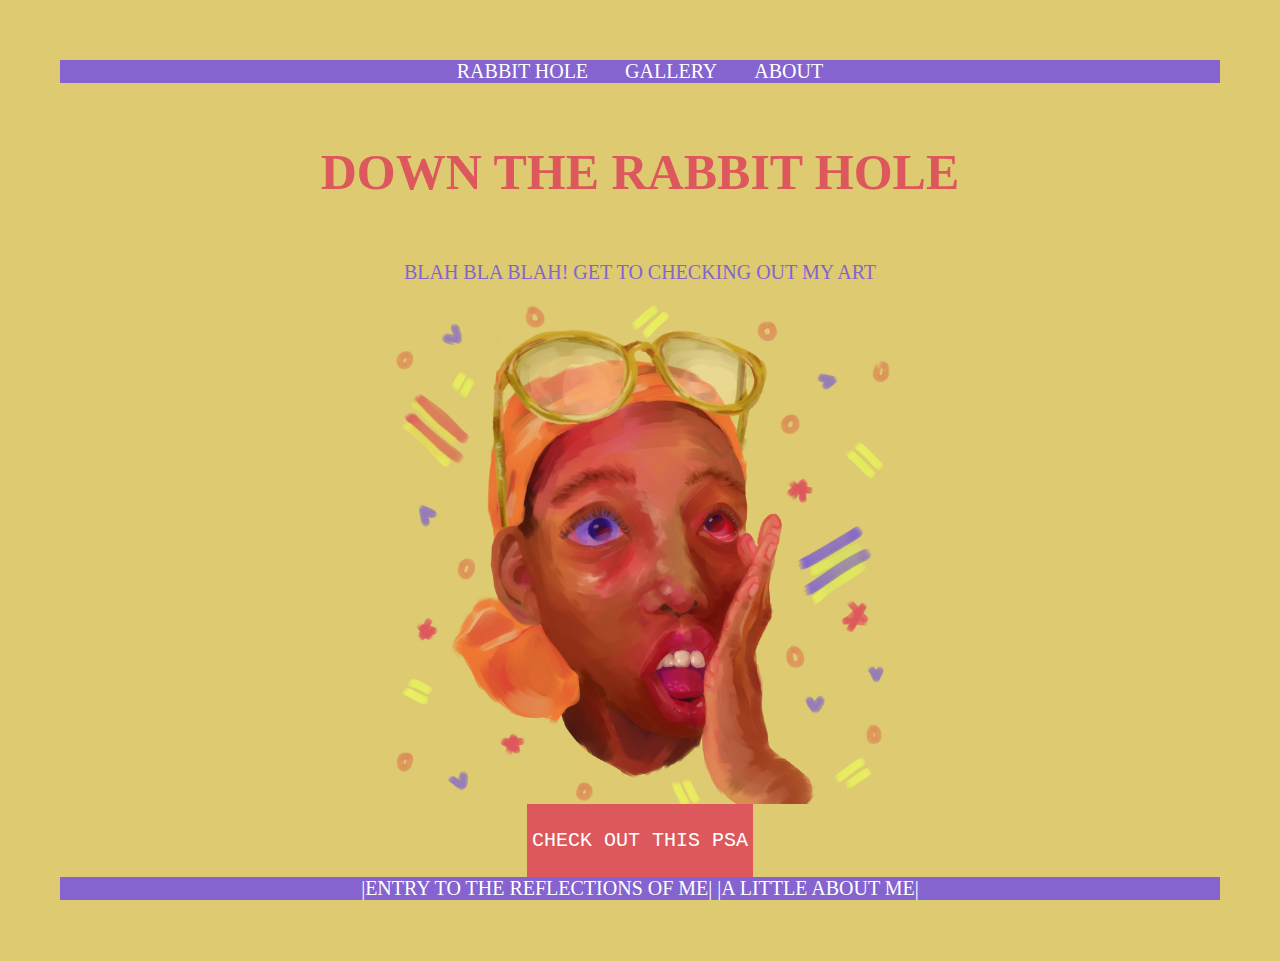
<file: index.html>
<html>
    <head>
          <title> MY FIRST WEBSITE</title>
          <link href= "style.css" rel= "stylesheet" type= "text/css"/>
      </head>
    <style>
         A.class2:link {
            color: white;
            padding: 5px 5px;
            text-align: center;
            background-color: #DD585C;
            text-decoration: none;
            display: inline-block;
        }
        A.class2:visited {
            color: white;
            padding: 5px 5px;
            text-align: center;
            background-color: #DD585C;
            text-decoration: none;
            display: inline-block;
        }
        a.class2:hover {
            background-color: #8564CF;
        }
    </style>
    <body>
        <div class="topnav">
              <a href="index.html">RABBIT HOLE</a>
              <a href="gallery.html">GALLERY</a>
              <a href="aboutme.html">ABOUT</a>
           </div>
        <h1>DOWN THE RABBIT HOLE</h1>
        <p>BLAH BLA BLAH! GET TO CHECKING OUT MY ART</p>
        <img src="images/Something_Amazing_About_Me_3.png" alt= "SELF PORTRAIT" width= "500px"/>
        
        <a href="PSAWEB/index.html" target="_blank" class="class2"><pre>CHECK OUT THIS PSA</pre></a>
        
        <div class="footer">
        <a href= "gallery.html">|ENTRY TO THE REFLECTIONS OF ME|</a>
        <a href= "aboutme.html">|A LITTLE ABOUT ME|</a>
            </div>
           
    </body>
</html>
</file>
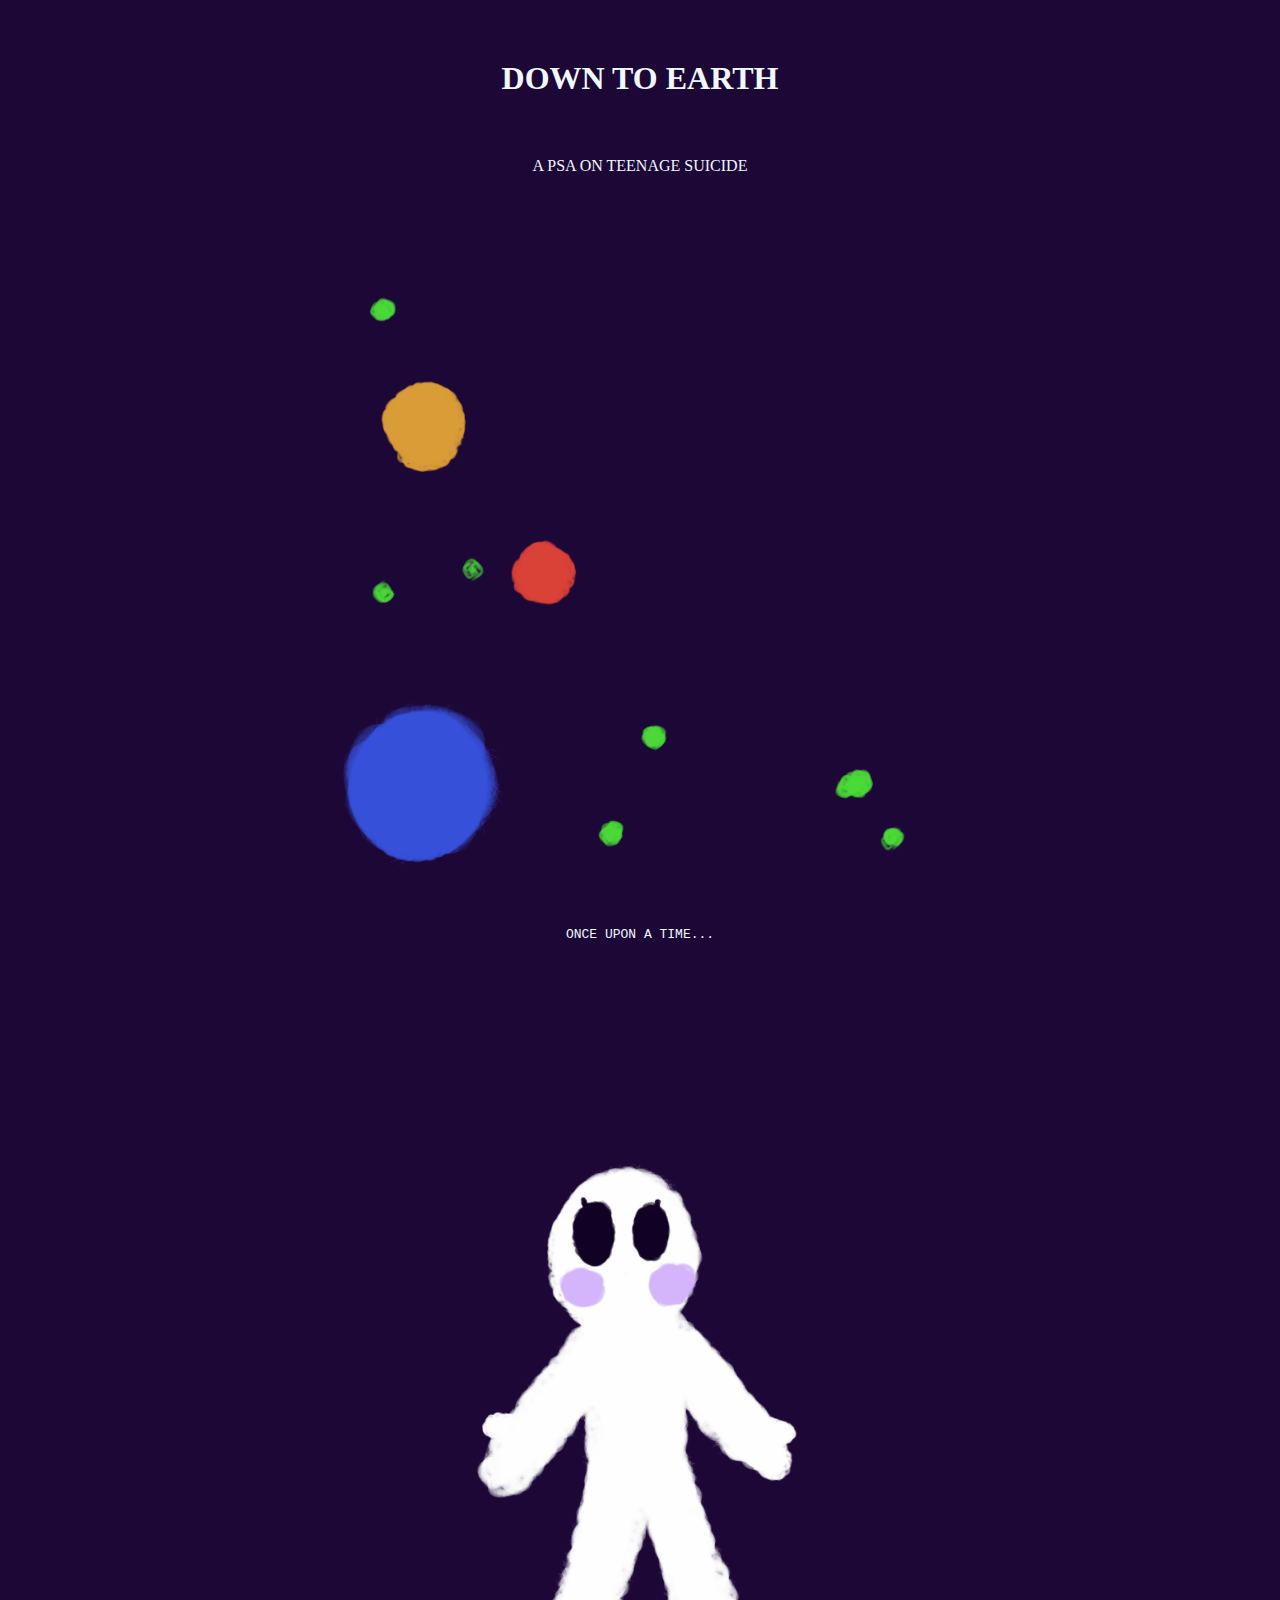
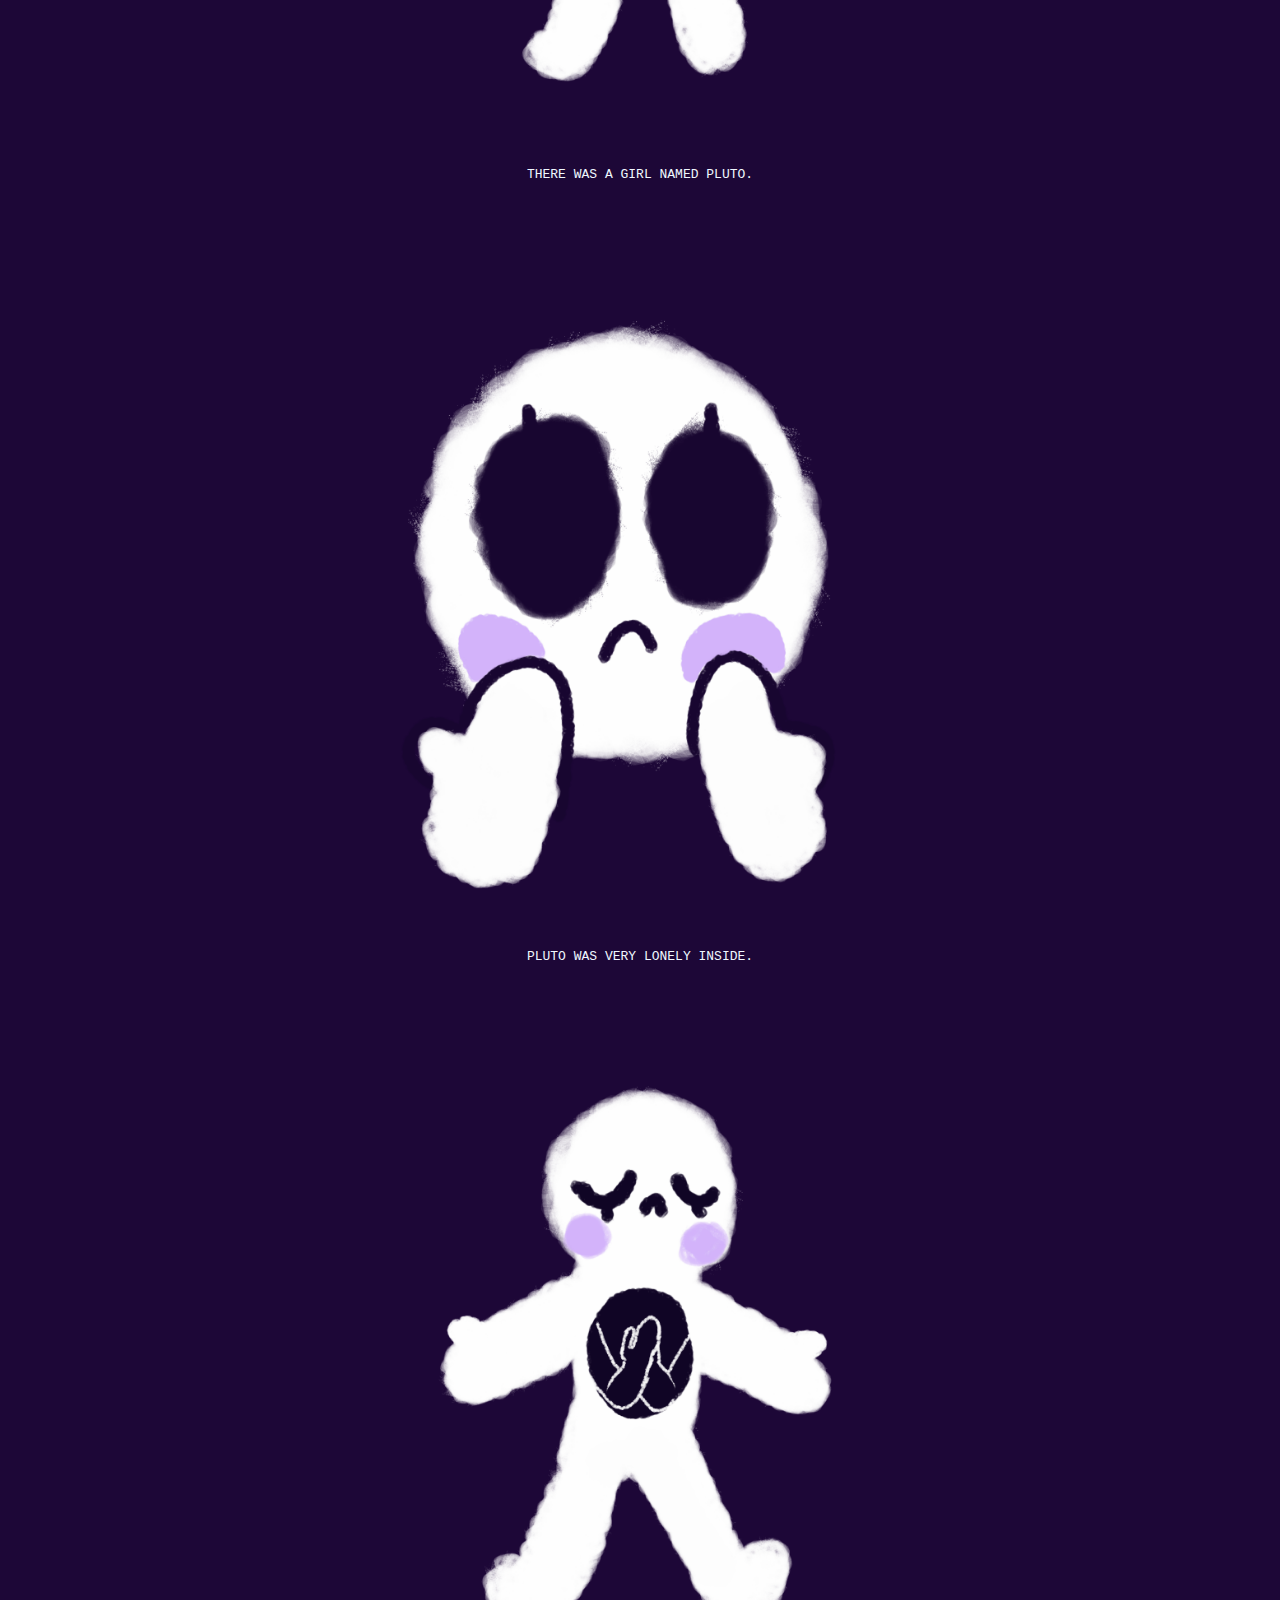
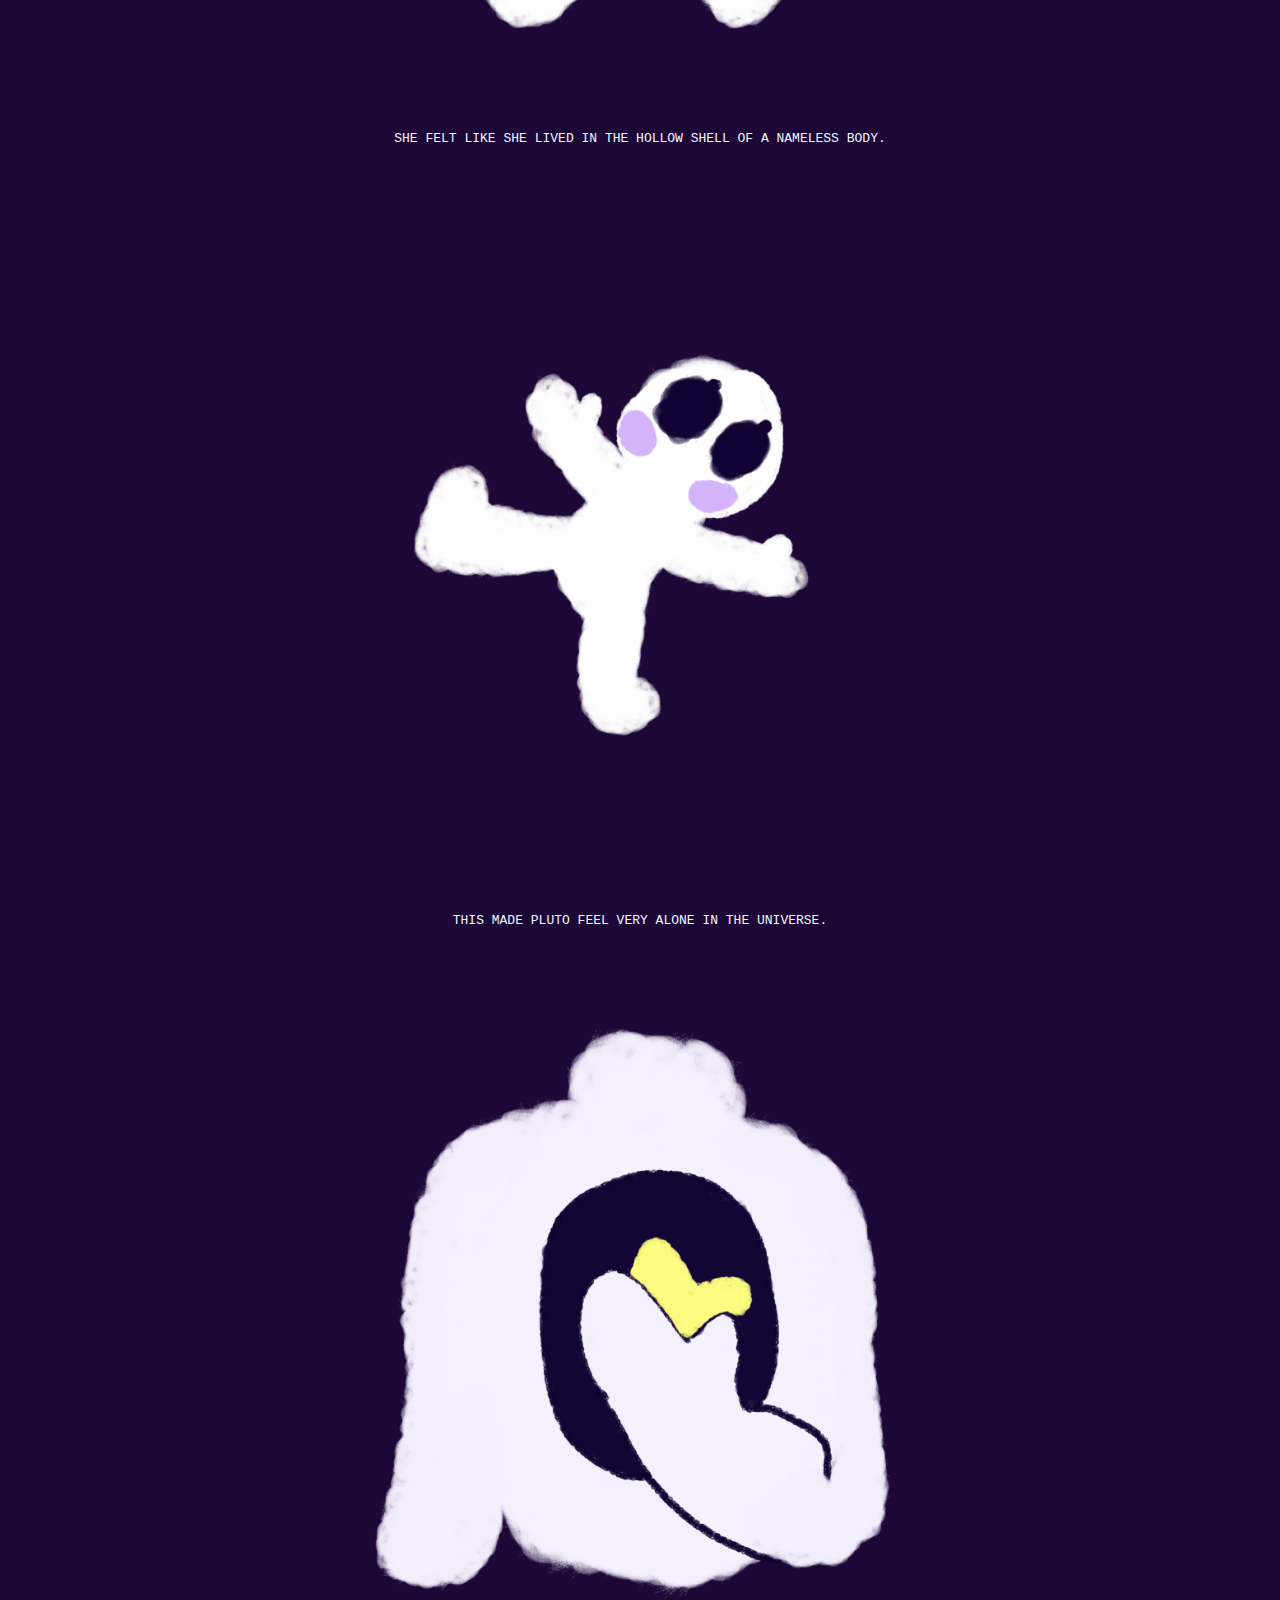
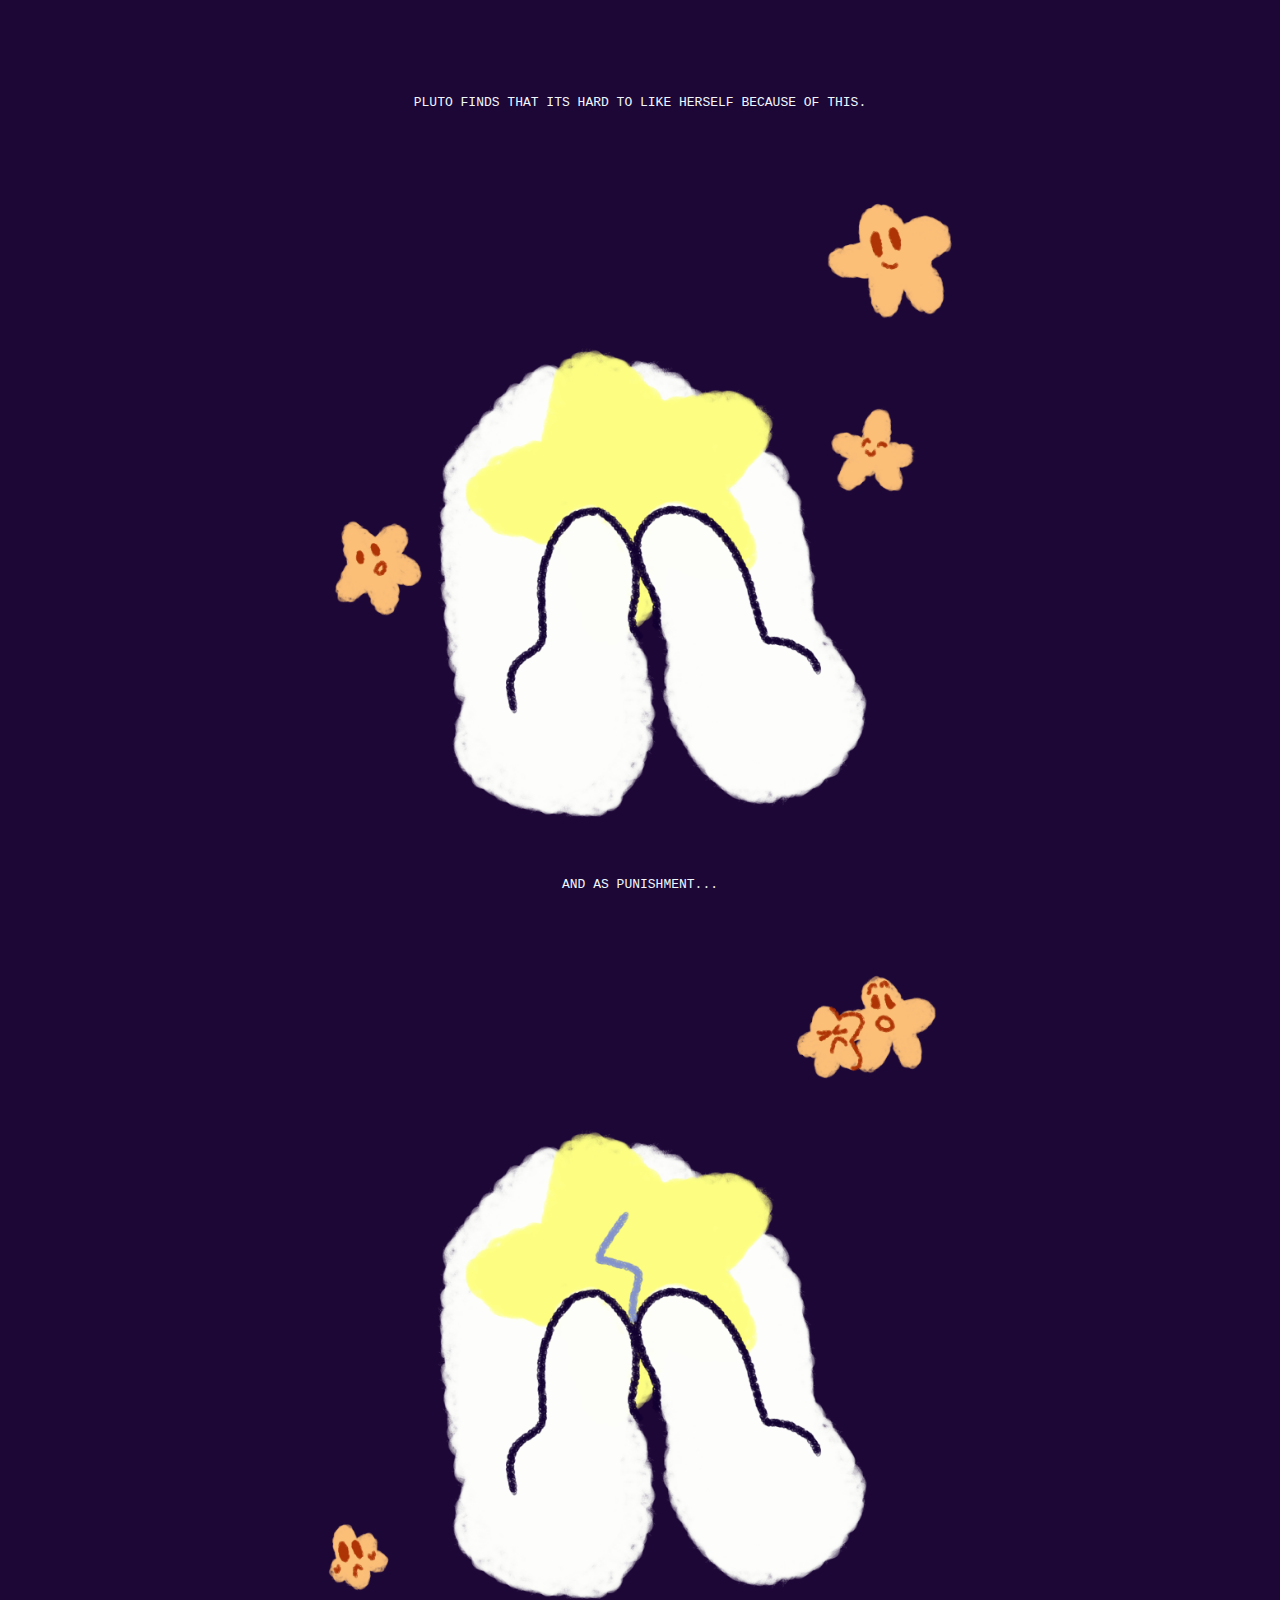
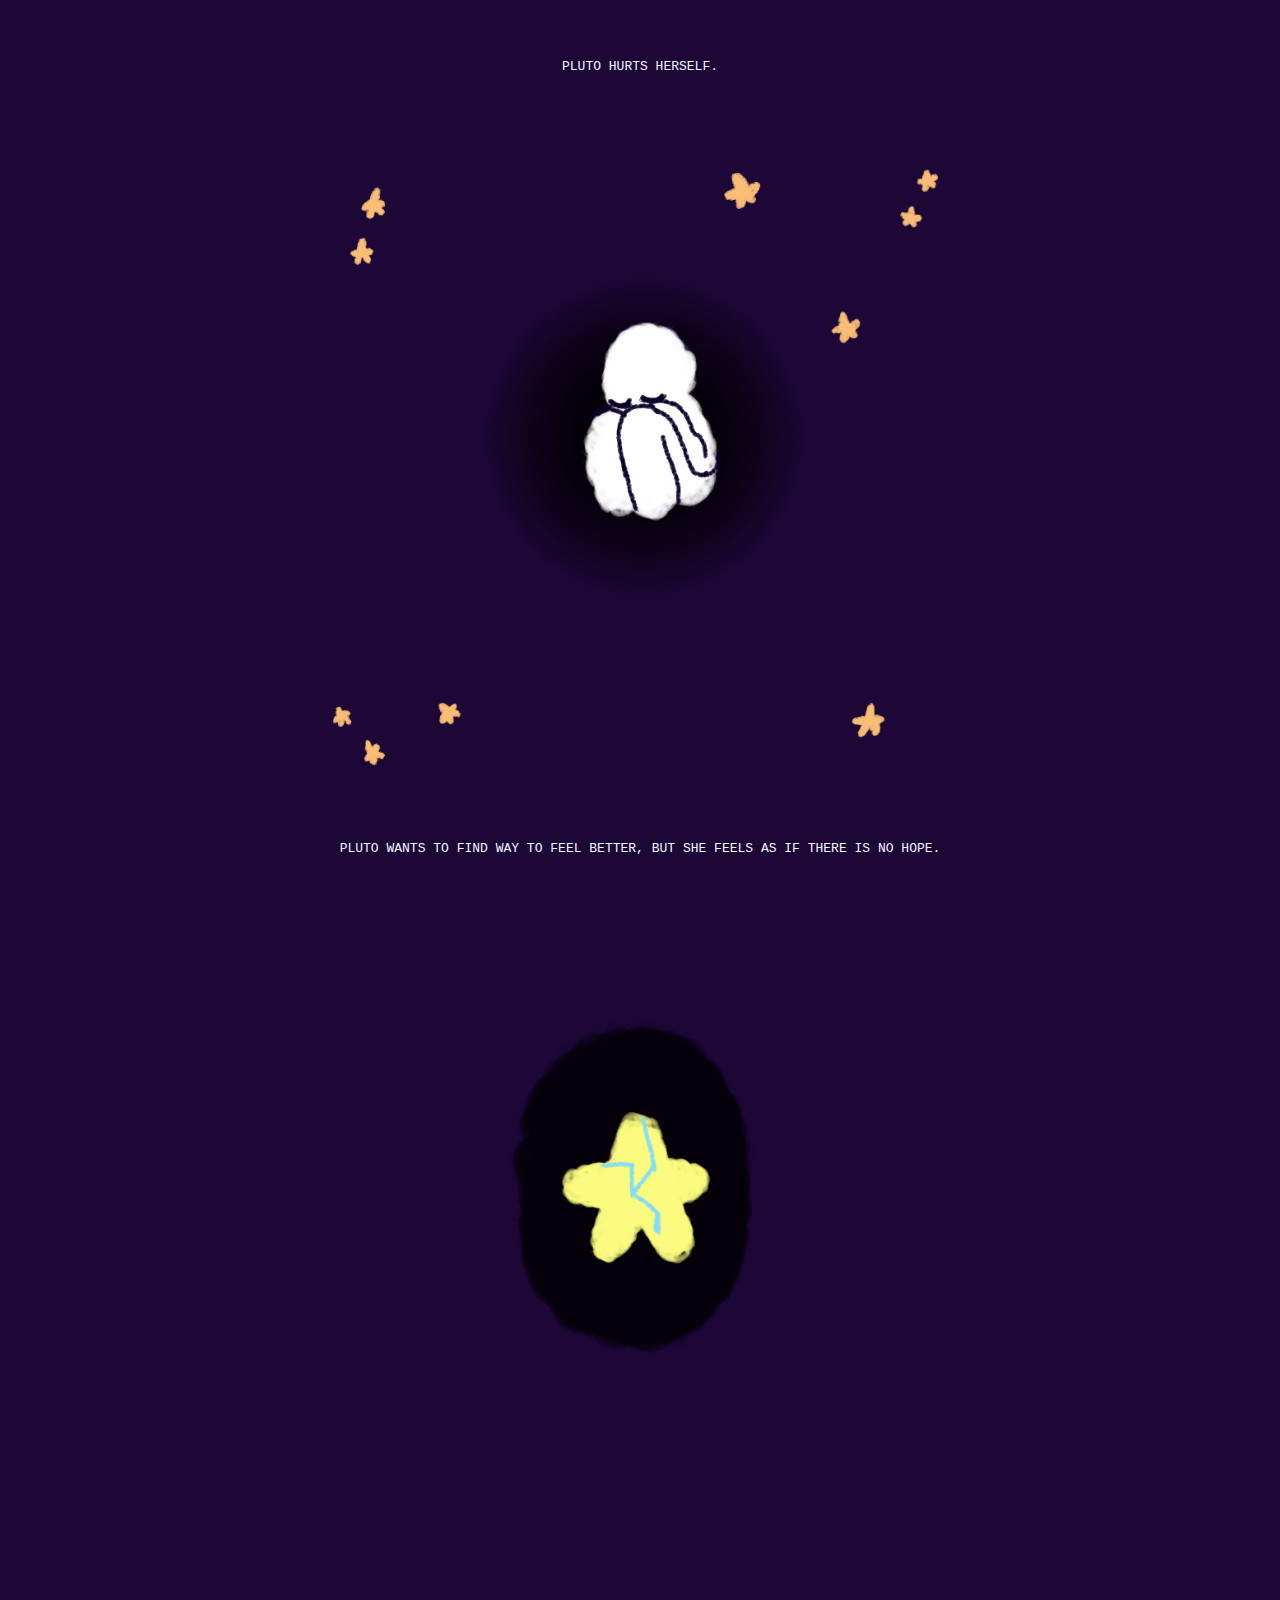
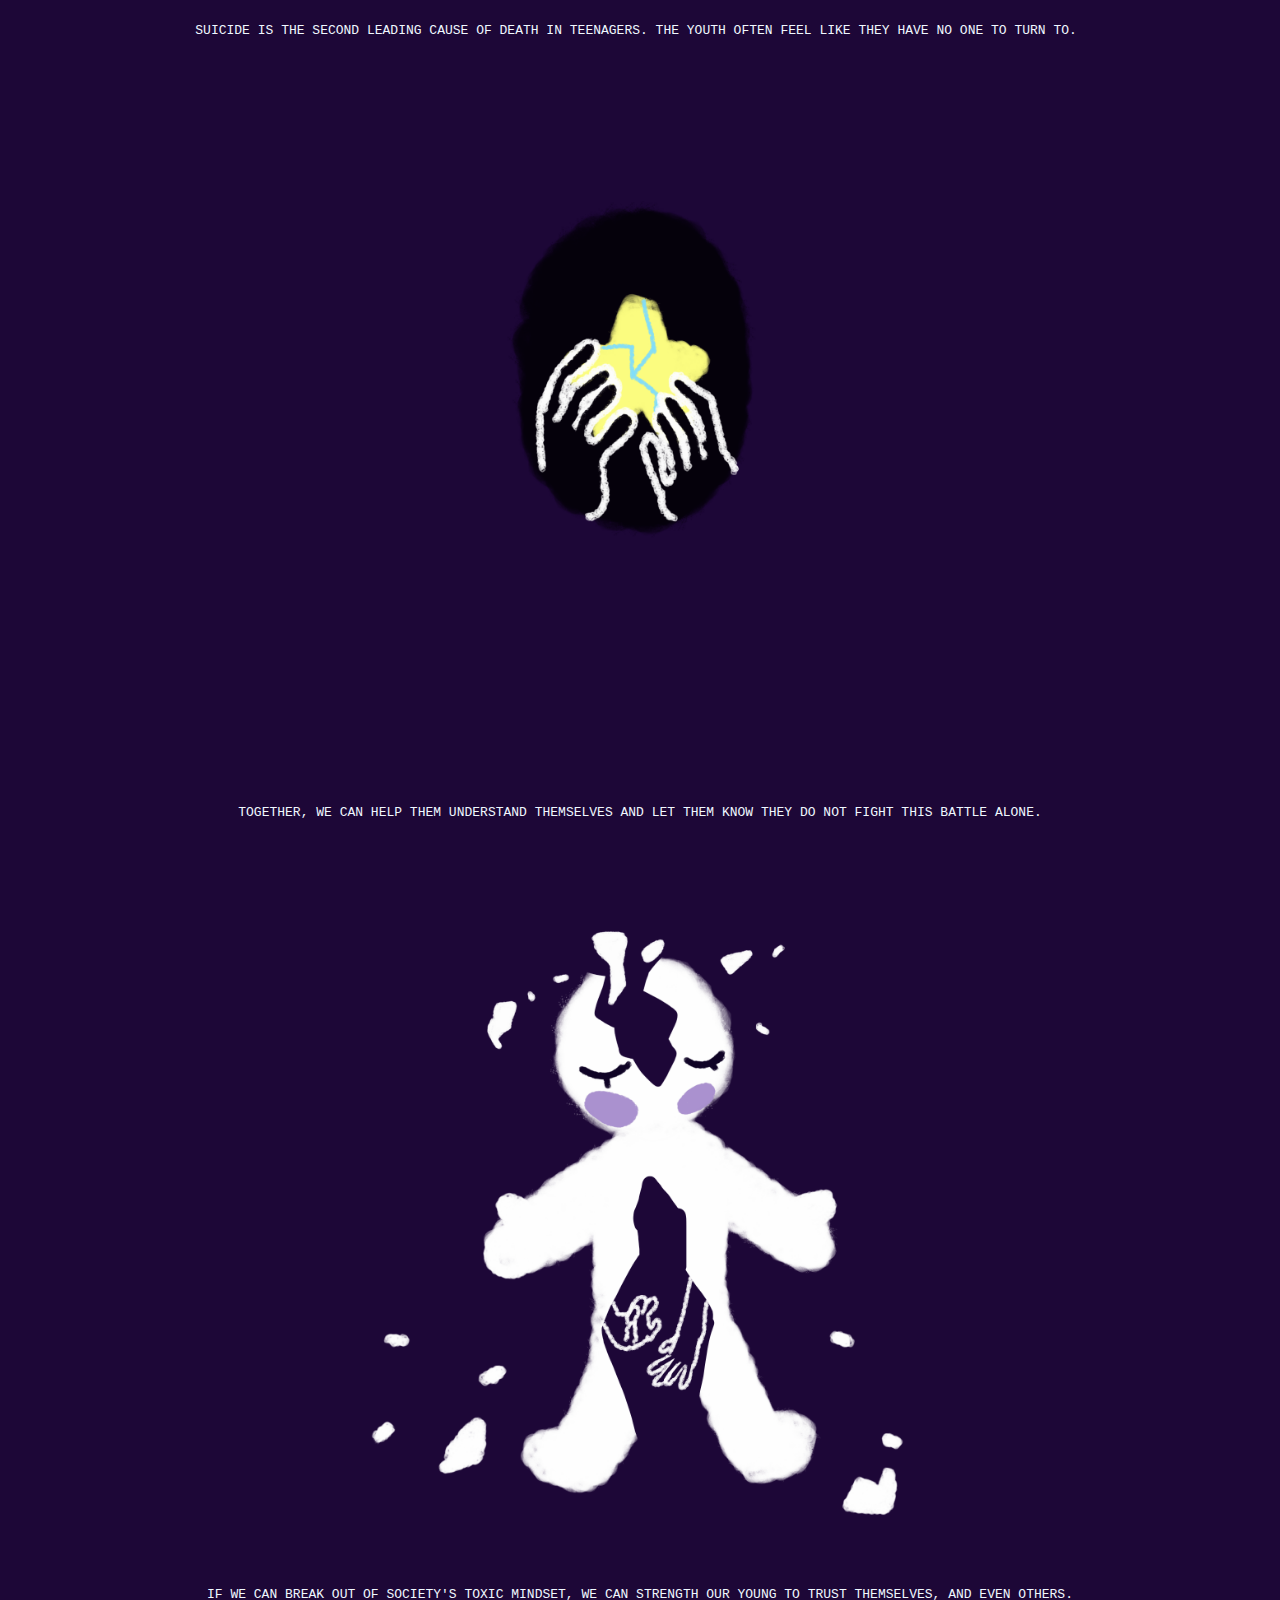
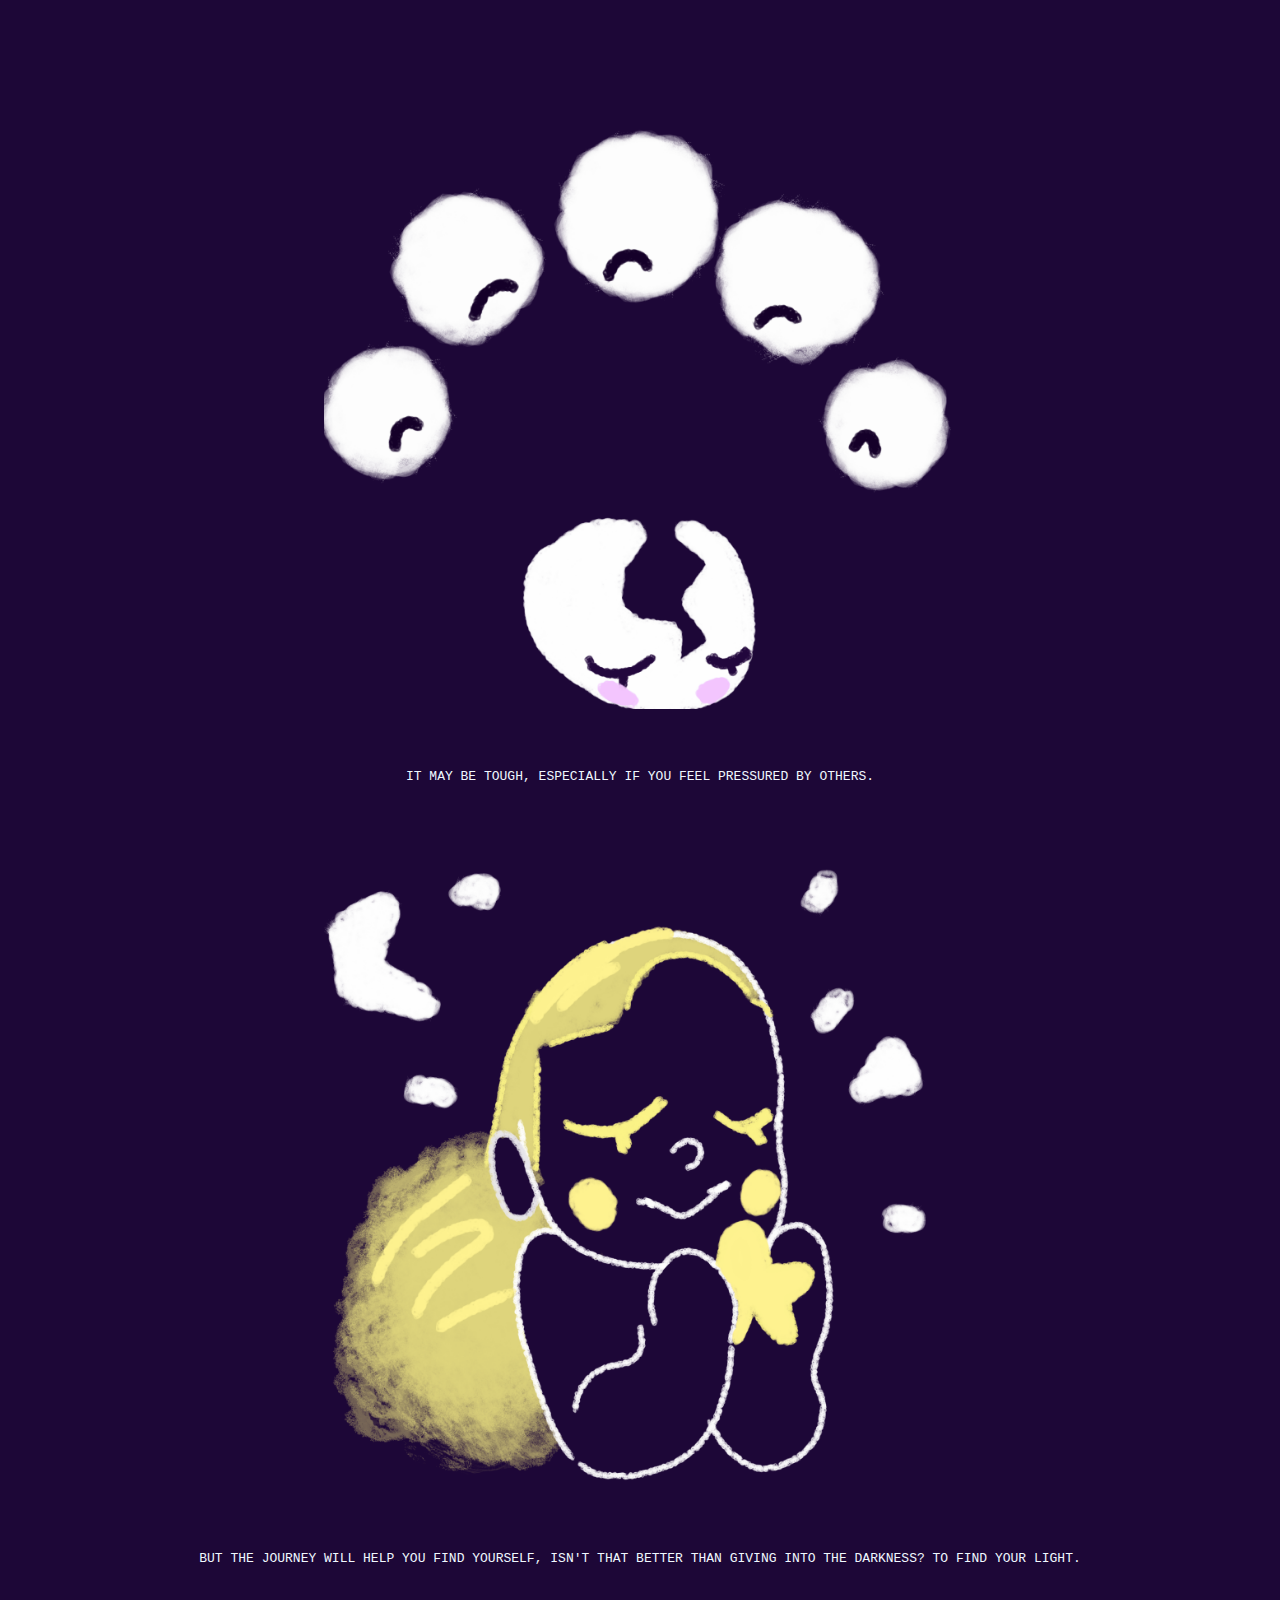
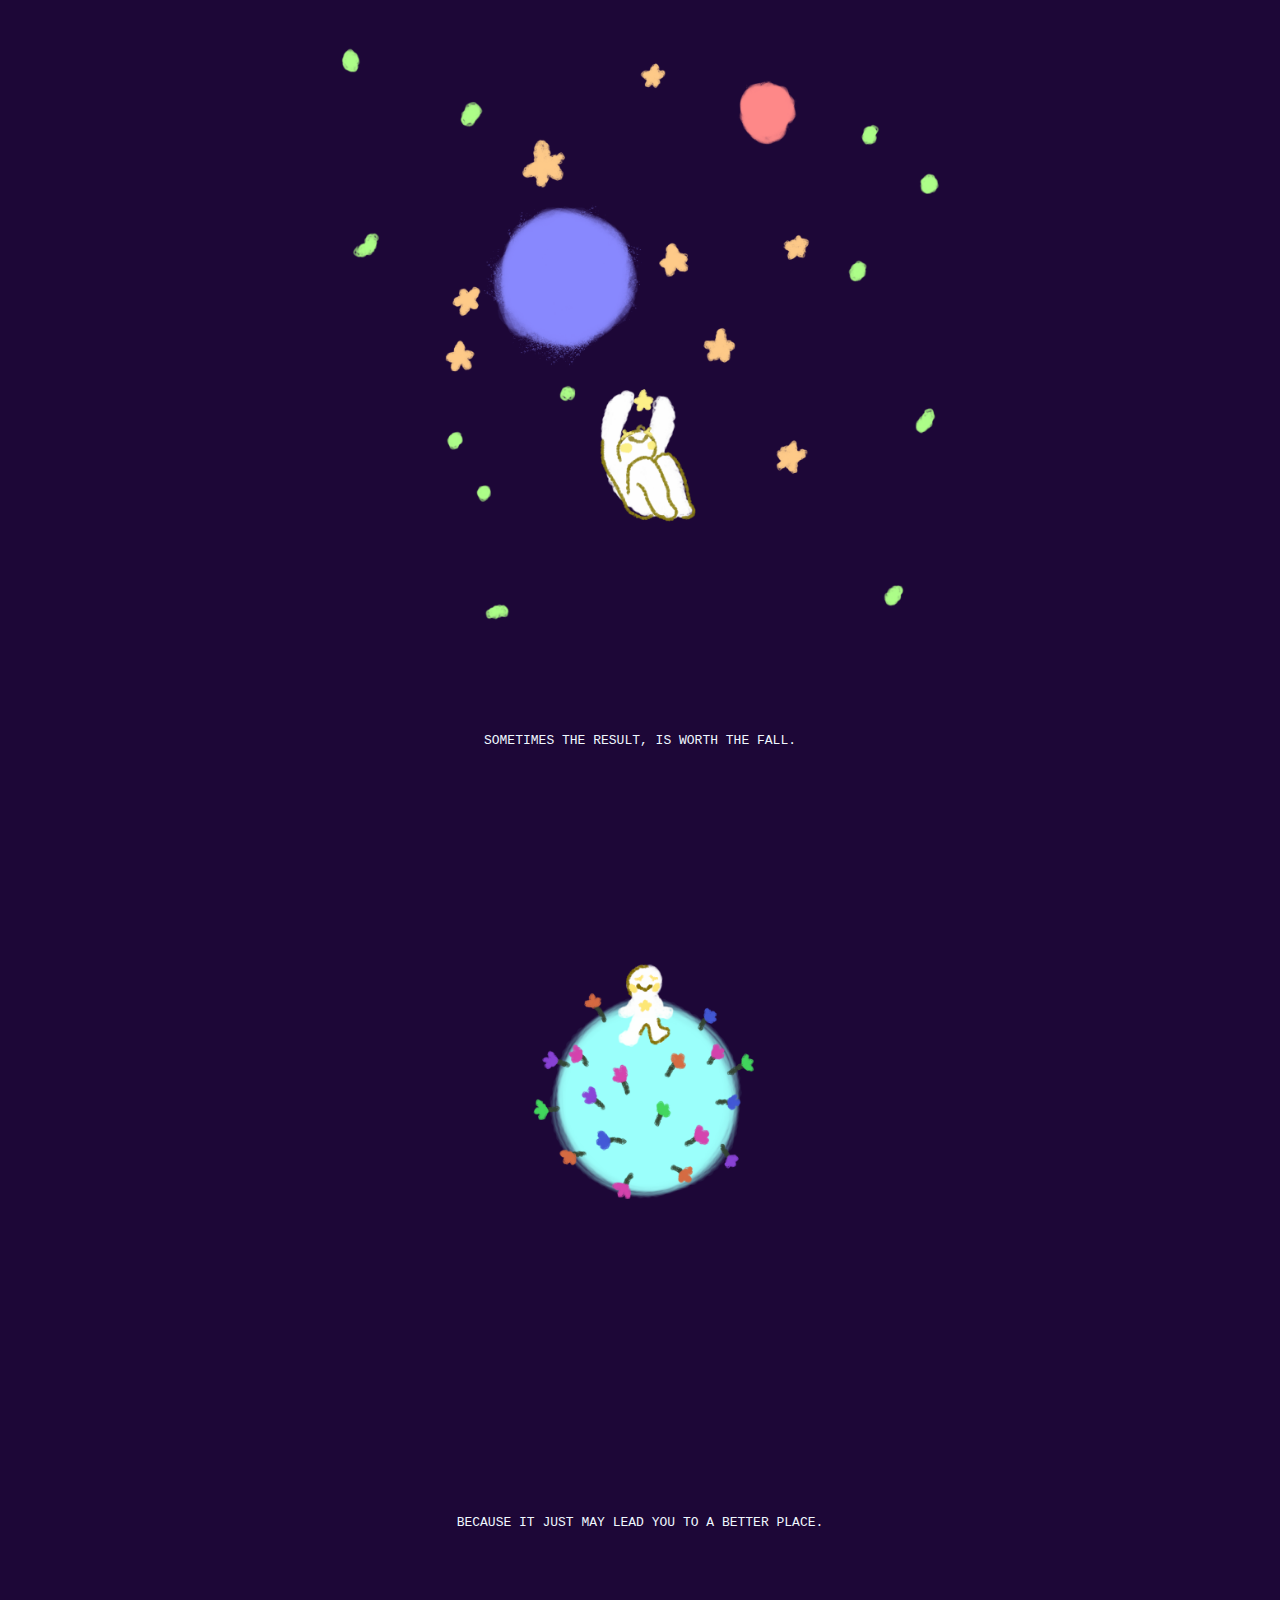
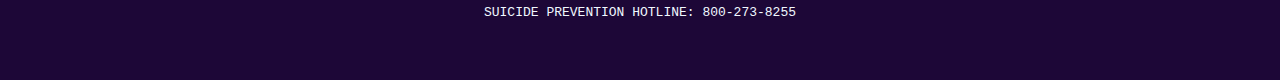
<file: PSAWEB/index.html>
<html>
<head>
    <title>PSA</title>
      <link href="style.css" rel="stylesheet" type="text/css">
    </head>
    <body>
      <h1>DOWN TO EARTH</h1>
        <p>A PSA ON TEENAGE SUICIDE</p>
        <img src="images/V001.png" width="500px"/>
          <pre><p>ONCE UPON A TIME...
          
          </p>
          </pre>
    
        <img src="images/V002.png" width="500px" />
           <pre><p>THERE WAS A GIRL NAMED PLUTO.
           </p></pre>
        <img src="images/V003.png" width="500px" />
          <pre><p>PLUTO WAS VERY LONELY INSIDE.
          </p></pre>
        <img src="images/V004.png" width="500px" />
           <pre><p>SHE FELT LIKE SHE LIVED IN THE HOLLOW SHELL OF A NAMELESS BODY.
           </p></pre>
        <img src="images/V005.png" width="500px" />
           <pre><p>THIS MADE PLUTO FEEL VERY ALONE IN THE UNIVERSE.
           </p></pre>
        <img src="images/V006.png" width="500px" />
           <pre><p>PLUTO FINDS THAT ITS HARD TO LIKE HERSELF BECAUSE OF THIS.
           </p></pre>
        <img src="images/V007.png" width="500px" />
           <pre><p>AND AS PUNISHMENT...
           </p></pre>
        <img src="images/V008.png" width="500px" />
           <pre><p>PLUTO HURTS HERSELF.
           </p></pre>
        <img src="images/V009.png" width="500px" />
           <pre><p>PLUTO WANTS TO FIND WAY TO FEEL BETTER, BUT SHE FEELS AS IF THERE IS NO HOPE.
           </p></pre>
        <img src="images/V010.png" width="500px" />
           <pre><p>SUICIDE IS THE SECOND LEADING CAUSE OF DEATH IN TEENAGERS. THE YOUTH OFTEN FEEL LIKE THEY HAVE NO ONE TO TURN TO. 
           </p></pre>
        <img src="images/V011.png" width="500px" />
           <pre><p>TOGETHER, WE CAN HELP THEM UNDERSTAND THEMSELVES AND LET THEM KNOW THEY DO NOT FIGHT THIS BATTLE ALONE.
           </p></pre>
        <img src="images/V012.png" width="500px" />
           <pre><p>IF WE CAN BREAK OUT OF SOCIETY'S TOXIC MINDSET, WE CAN STRENGTH OUR YOUNG TO TRUST THEMSELVES, AND EVEN OTHERS.
           </p></pre>
        <img src="images/V013.png" width="500px" />
           <pre><p>IT MAY BE TOUGH, ESPECIALLY IF YOU FEEL PRESSURED BY OTHERS.
           </p></pre>
        <img src="images/V014.png" width="500px" />
           <pre><p>BUT THE JOURNEY WILL HELP YOU FIND YOURSELF, ISN'T THAT BETTER THAN GIVING INTO THE DARKNESS? TO FIND YOUR LIGHT.
           </p></pre>
        <img src="images/V015.png" width="500px" />
           <pre><p>SOMETIMES THE RESULT, IS WORTH THE FALL.
           </p></pre>
        <img src="images/V016.png" width="500px" />
           <pre><p>BECAUSE IT JUST MAY LEAD YOU TO A BETTER PLACE.
           </p></pre>
        
        <pre><p>SUICIDE PREVENTION HOTLINE: 800-273-8255</p></pre>
        
    </body>
</html>
</file>
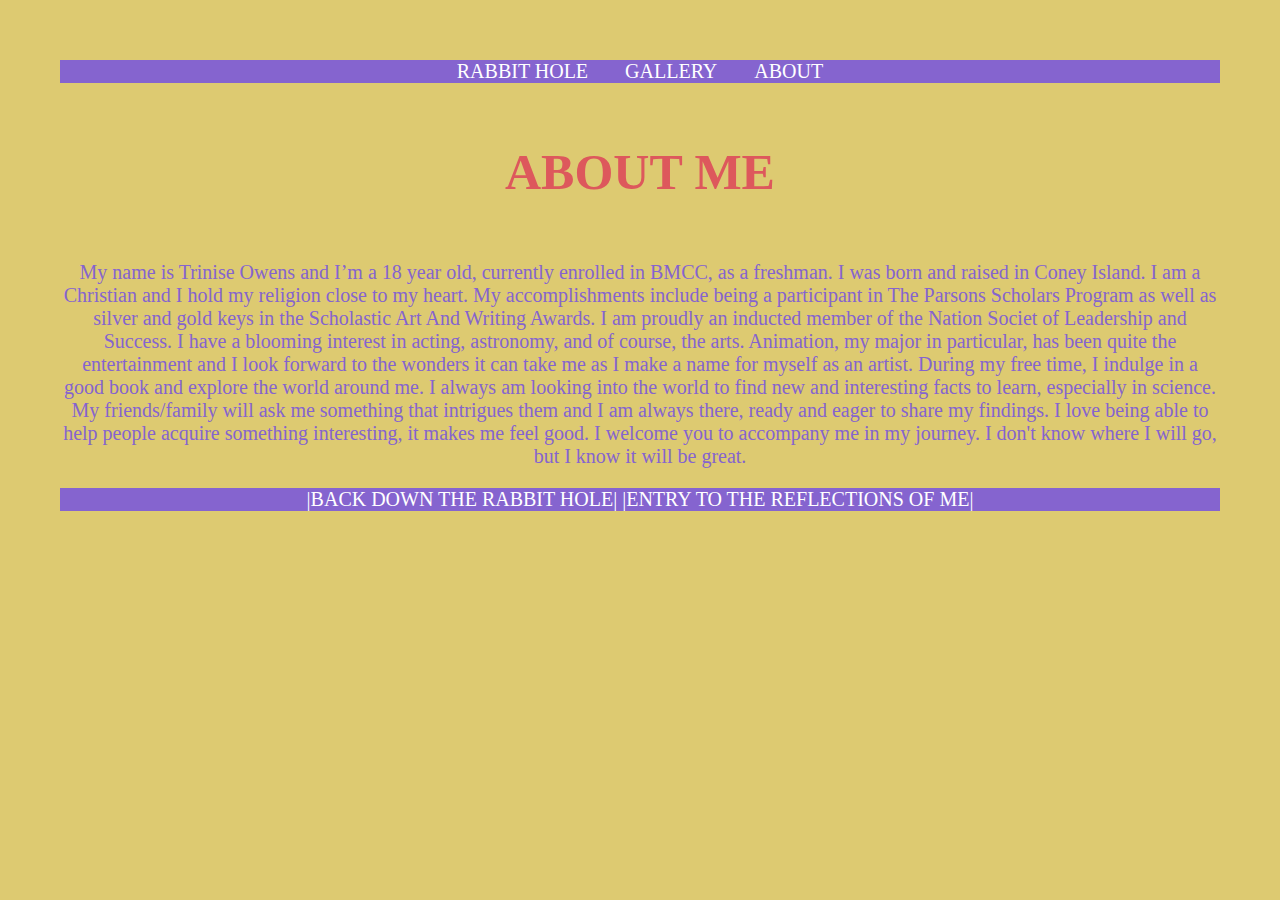
<file: aboutme.html>
<html>
    <head>
    <title>ABOUT ME</title>
    <link href= "style.css" rel= "stylesheet" type= "text/css"/>
    </head>
    <body>
        <div class="topnav">
              <a href="index.html">RABBIT HOLE</a>
              <a href="gallery.html">GALLERY</a>
               <a href="aboutme.html">ABOUT</a>
           </div>
        <h1>ABOUT ME</h1>
        <p> My name is Trinise Owens and I’m a 18 year old, currently enrolled in BMCC, as a freshman. I was born and raised in Coney Island. I am a Christian and I hold my religion close to my heart. My accomplishments include being a participant in The Parsons Scholars Program as well as silver and gold keys in the Scholastic Art And Writing Awards. I am proudly an inducted member of the Nation Societ of Leadership and Success. I have a blooming interest in acting, astronomy, and of course, the arts. Animation, my major in particular, has been quite the entertainment and I look forward to the wonders it can take me as I make a name for myself as an artist. 
          During my free time, I indulge in a good book and explore the world around me. I always am looking into the world to find new and interesting facts to learn, especially in science. My friends/family will ask me something that intrigues them and I am always there, ready and eager to share my findings. I love being able to help people acquire something interesting, it makes me feel good.
          I welcome you to accompany me in my journey. I don't know where I will go, but I know it will be great.</p>
        
        <div class="footer">
        <a href= "index.html">|BACK DOWN THE RABBIT HOLE|</a>
        <a href= "gallery.html">|ENTRY TO THE REFLECTIONS OF ME|</a>
            </div>
    </body>
</html>
</file>
<file: style.css>
h1{ color: #DD585C; font-family: cursive; font-size: 50px; margin: 60px; text-align: center}
body{background: #DDCA71; font-family: cursive; color: #8564CF; font-size: 20px; margin: 60px; text-align: center}
img{display: block; margin-left: auto; margin-right: auto}
.topnav {overflow: hidden; background-color: #8564CF;}
.topnav a {float: none; color: white; text-align: center; padding: 14px 16px; text-decoration: none; font-size: 20px;}
.topnav a:hover {background-color: #DD585C; color: white;}
.topnav a.active {background-color: #DDCA71; color: white;}
div.footer {
    position: relative;
    left: 0;
    float: none;
    border: 5px;
    width: 100%;
    background-color: #8564CF;
    color: white;
    text-align: center;
}
a:link {
            color: white;
            background-color: transparent;
            text-decoration: none;
        }
        a:visited {
            color: white;
            background-color: transparent;
            text-decoration: none;
        }
</file>
<file: PSAWEB/style.css>
h1{color: aliceblue;  display: block;
  margin: 60;
text-align: center;
}
p{color: aliceblue;
  display: block;
  margin: 60;
  text-align: center;
  word-break: 30px;
}
body{background: #1D0737;}

img {
  display: block;
  margin-left: auto;
  margin-right: auto;
  width: 50%;
}
</file>
